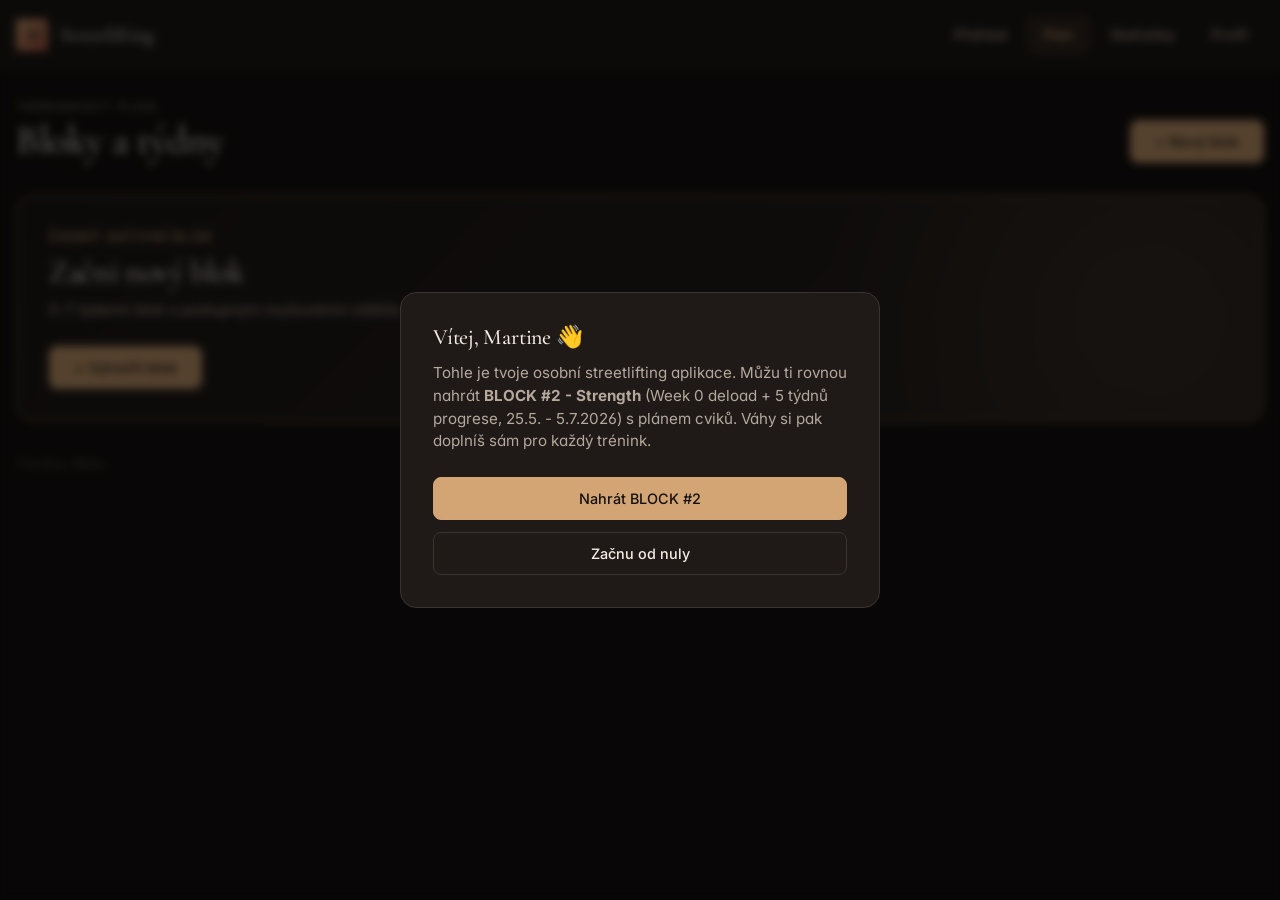
<file: plan.html>
<!DOCTYPE html>
<html lang="cs">
<head>
  <meta charset="UTF-8">
  <meta name="viewport" content="width=device-width, initial-scale=1.0, viewport-fit=cover">
  <meta name="theme-color" content="#15110f">
  <title>Streetlifting — Plán</title>
  <link rel="preconnect" href="https://fonts.googleapis.com">
  <link rel="preconnect" href="https://fonts.gstatic.com" crossorigin>
  <link href="https://fonts.googleapis.com/css2?family=Cormorant+Garamond:wght@400;500;600&family=Inter:wght@400;500;600;700&family=JetBrains+Mono:wght@400;500&display=swap" rel="stylesheet">
  <link rel="stylesheet" href="css/main.css">
</head>
<body>
  <div class="app">
    <header class="topbar" id="topbar"></header>

    <main class="main">
      <div class="page-header flex-between" style="flex-direction: row; align-items: flex-end;">
        <div>
          <span class="eyebrow">Tréninkový plán</span>
          <h1>Bloky a týdny</h1>
        </div>
        <button class="btn btn-primary" id="btn-new-block">+ Nový blok</button>
      </div>

      <!-- Current block highlight -->
      <div id="current-block-section"></div>

      <!-- All blocks list -->
      <h3 class="mt-6 mb-3" style="color: var(--text-muted); font-size: 1rem;">Všechny bloky</h3>
      <div id="blocks-list" class="grid grid-2"></div>
    </main>

    <nav class="bottomnav" id="bottomnav"></nav>
  </div>

  <script src="js/data.js"></script>
  <script src="js/app.js"></script>
  <script src="js/cloud-sync.js"></script>
  <script src="js/seed.js"></script>
  <script src="js/plan.js"></script>
</body>
</html>
</file>
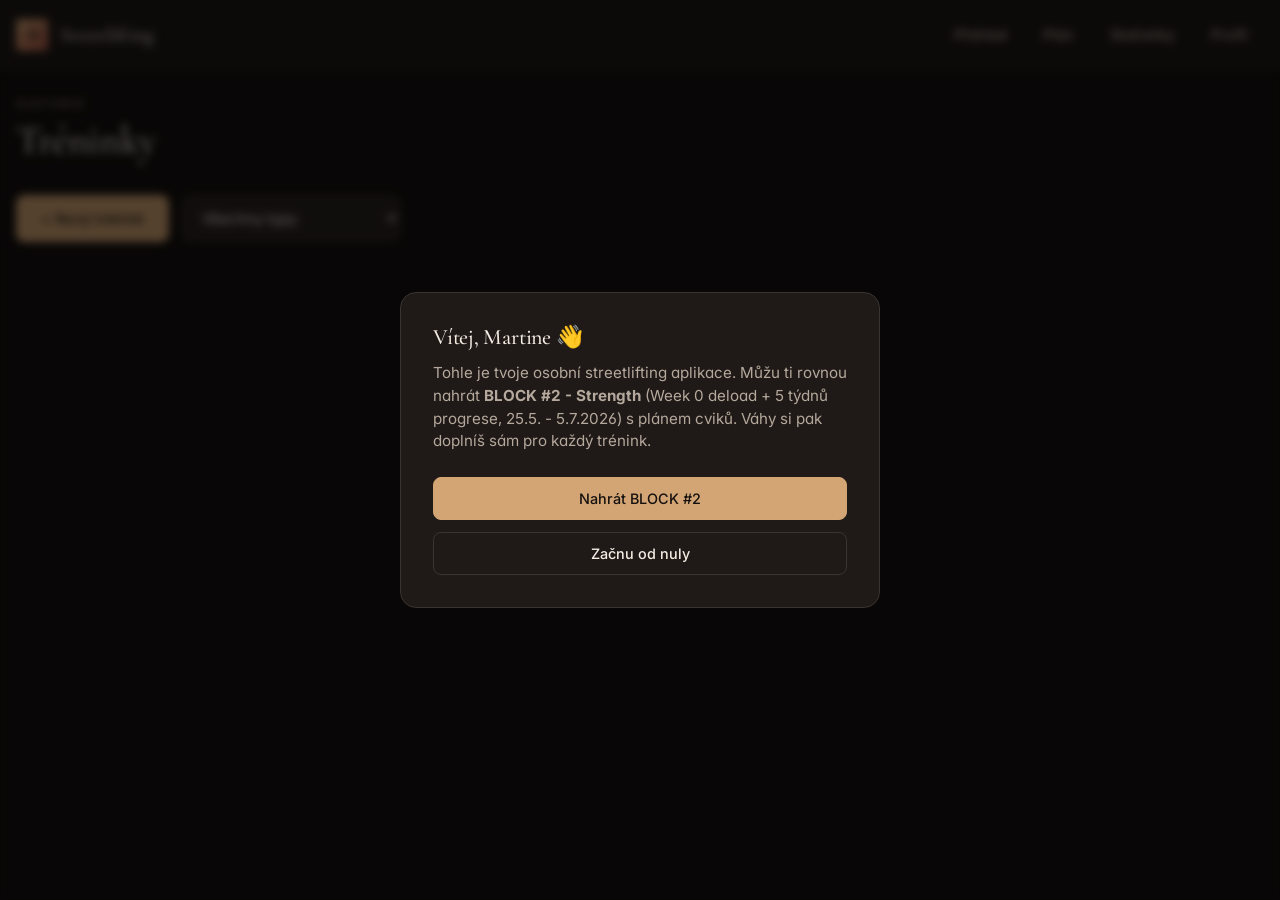
<file: training.html>
<!DOCTYPE html>
<html lang="cs">
<head>
  <meta charset="UTF-8">
  <meta name="viewport" content="width=device-width, initial-scale=1.0, viewport-fit=cover">
  <meta name="theme-color" content="#15110f">
  <title>Streetlifting — Trénink</title>
  <link rel="preconnect" href="https://fonts.googleapis.com">
  <link rel="preconnect" href="https://fonts.gstatic.com" crossorigin>
  <link href="https://fonts.googleapis.com/css2?family=Cormorant+Garamond:wght@400;500;600&family=Inter:wght@400;500;600;700&family=JetBrains+Mono:wght@400;500&display=swap" rel="stylesheet">
  <link rel="stylesheet" href="css/main.css">
</head>
<body>
  <div class="app">
    <header class="topbar" id="topbar"></header>

    <main class="main">
      <!-- View mode: list of all workouts -->
      <div id="workout-list-view">
        <div class="page-header">
          <span class="eyebrow">Historie</span>
          <h1>Tréninky</h1>
        </div>

        <div class="flex gap-3 mb-5" style="flex-wrap: wrap;">
          <button class="btn btn-primary" id="btn-new-workout">+ Nový trénink</button>
          <select id="filter-type" class="full-width" style="max-width: 220px;">
            <option value="">Všechny typy</option>
          </select>
        </div>

        <div id="workout-list"></div>
      </div>

      <!-- Edit mode: editing one workout -->
      <div id="workout-editor-view" style="display: none;">
        <div class="page-header flex-between" style="flex-direction: row; align-items: flex-end;">
          <div>
            <span class="eyebrow" id="editor-eyebrow">Trénink</span>
            <h1 id="editor-title">Záznam tréninku</h1>
          </div>
          <button class="btn btn-ghost btn-sm" id="btn-back-to-list">← Zpět</button>
        </div>

        <!-- Exercises (table nahoře) -->
        <section class="mb-5">
          <div class="card-header" style="margin-bottom: var(--space-3);">
            <span class="card-title">Cviky</span>
            <button class="btn btn-ghost btn-sm" id="btn-add-exercise" style="display: none;">+ Přidat cvik</button>
          </div>

          <div class="workout-table" id="exercise-table">
            <div class="workout-row header">
              <div>Cvik</div>
              <div class="text-center">Série</div>
              <div class="text-center">Opak.</div>
              <div class="text-center">Váha (kg)</div>
              <div class="text-center">RPE</div>
              <div class="text-center">Rest</div>
              <div class="header-record">Záznam</div>
            </div>
            <div id="exercise-rows"></div>
          </div>
        </section>

        <!-- Notes -->
        <section class="card mb-5">
          <label for="workout-notes">Záznam / poznámky k tréninku</label>
          <textarea id="workout-notes" rows="4" placeholder="Jak ti šel trénink, pocity, technika..."></textarea>
        </section>

        <!-- Edit details banner (dole, collapsed) -->
        <details class="edit-details-banner mb-5" id="edit-details-banner">
          <summary>
            <span class="edit-details-icon">▾</span>
            <span>Upravit detaily tréninku</span>
            <span class="edit-details-hint">Datum • Typ • Blok</span>
          </summary>
          <div class="edit-details-body">
            <div class="grid grid-2-mobile" style="grid-template-columns: 1fr 1fr; gap: var(--space-3);">
              <div class="field">
                <label>Datum</label>
                <input type="date" id="workout-date">
              </div>
              <div class="field">
                <label>Typ tréninku</label>
                <select id="workout-type"></select>
              </div>
            </div>
            <div class="field" style="margin-bottom: var(--space-3);">
              <label>Blok / týden (volitelné)</label>
              <select id="workout-block"></select>
            </div>
            <button class="btn btn-ghost btn-sm" id="btn-add-exercise-bottom">+ Přidat doplňkový cvik</button>
          </div>
        </details>

        <!-- Actions -->
        <div class="flex gap-3" style="flex-wrap: wrap; justify-content: space-between;">
          <button class="btn btn-ghost" id="btn-reset-workout" style="display: none;">↺ Vrátit do plánu</button>
          <div class="flex gap-3" style="margin-left: auto; flex-wrap: wrap;">
            <button class="btn btn-ghost" id="btn-cancel">Zrušit</button>
            <button class="btn btn-ghost text-warning" id="btn-skip-workout">× Nedokončeno</button>
            <button class="btn btn-primary" id="btn-complete-workout">✓ Dokončeno</button>
          </div>
        </div>
      </div>
    </main>

    <nav class="bottomnav" id="bottomnav"></nav>
  </div>

  <script src="js/data.js"></script>
  <script src="js/app.js"></script>
  <script src="js/cloud-sync.js"></script>
  <script src="js/seed.js"></script>
  <script src="js/training.js"></script>
</body>
</html>
</file>
<file: css/main.css>
/* ============================================
   STREETLIFTING TRACKER - Design System
   Author: Martin
   ============================================ */

/* --- Reset & Base --- */
*, *::before, *::after {
  box-sizing: border-box;
  margin: 0;
  padding: 0;
}

:root {
  /* Color palette — warm dark, athletic & elegant */
  --bg-primary: #15110f;
  --bg-surface: #1f1a17;
  --bg-surface-2: #2a2421;
  --bg-surface-3: #3a3330;
  --border: #3a3330;
  --border-subtle: #2a2421;

  --text-primary: #f5ede4;
  --text-secondary: #b5a89c;
  --text-muted: #7a6e64;
  --text-faint: #4a423d;

  --accent: #d4a574;
  --accent-hover: #e0b685;
  --accent-dim: #8a6a4a;
  --accent-bg: rgba(212, 165, 116, 0.1);

  --success: #7a9b6e;
  --warning: #c97862;
  --danger: #b85c4a;
  --info: #6e8a9b;

  --rpe-low: #7a9b6e;
  --rpe-mid: #d4a574;
  --rpe-high: #c97862;
  --rpe-max: #b85c4a;

  /* Typography */
  --font-display: 'Cormorant Garamond', Georgia, 'Times New Roman', serif;
  --font-body: 'Inter', -apple-system, BlinkMacSystemFont, 'Segoe UI', system-ui, sans-serif;
  --font-mono: 'JetBrains Mono', ui-monospace, 'SF Mono', Consolas, monospace;

  /* Spacing scale */
  --space-1: 0.25rem;
  --space-2: 0.5rem;
  --space-3: 0.75rem;
  --space-4: 1rem;
  --space-5: 1.5rem;
  --space-6: 2rem;
  --space-7: 3rem;
  --space-8: 4rem;

  /* Radii */
  --radius-sm: 4px;
  --radius: 8px;
  --radius-lg: 12px;
  --radius-xl: 16px;

  /* Transitions */
  --transition-fast: 0.15s ease;
  --transition: 0.25s ease;

  /* Shadows */
  --shadow-sm: 0 1px 2px rgba(0, 0, 0, 0.2);
  --shadow: 0 4px 12px rgba(0, 0, 0, 0.25);
  --shadow-lg: 0 12px 32px rgba(0, 0, 0, 0.35);
}

html {
  font-size: 16px;
  -webkit-text-size-adjust: 100%;
}

body {
  font-family: var(--font-body);
  background: var(--bg-primary);
  color: var(--text-primary);
  line-height: 1.5;
  font-size: 0.95rem;
  min-height: 100vh;
  font-feature-settings: 'cv02', 'cv03', 'cv04', 'cv11';
  -webkit-font-smoothing: antialiased;
  -moz-osx-font-smoothing: grayscale;
}

/* --- Typography --- */
h1, h2, h3, h4 {
  font-family: var(--font-display);
  font-weight: 500;
  line-height: 1.15;
  color: var(--text-primary);
  letter-spacing: -0.01em;
}

h1 { font-size: 2.5rem; }
h2 { font-size: 1.875rem; }
h3 { font-size: 1.375rem; }
h4 { font-size: 1.125rem; }

p { color: var(--text-secondary); }

a {
  color: var(--accent);
  text-decoration: none;
  transition: color var(--transition-fast);
}
a:hover { color: var(--accent-hover); }

.text-muted { color: var(--text-muted); }
.text-faint { color: var(--text-faint); }
.text-accent { color: var(--accent); }
.text-success { color: var(--success); }
.text-warning { color: var(--warning); }
.text-danger { color: var(--danger); }

.mono { font-family: var(--font-mono); }
.serif { font-family: var(--font-display); }

/* --- Layout --- */
.app {
  display: flex;
  flex-direction: column;
  min-height: 100vh;
}

.main {
  flex: 1;
  padding: var(--space-5) var(--space-4) calc(var(--space-8) + 80px);
  max-width: 1280px;
  width: 100%;
  margin: 0 auto;
}

.page-header {
  margin-bottom: var(--space-6);
  display: flex;
  flex-direction: column;
  gap: var(--space-1);
}

.page-header .eyebrow {
  font-size: 0.75rem;
  text-transform: uppercase;
  letter-spacing: 0.15em;
  color: var(--text-muted);
  font-weight: 600;
}

.page-header h1 {
  font-size: 2rem;
}

/* --- Top bar (desktop) --- */
.topbar {
  display: none;
  border-bottom: 1px solid var(--border-subtle);
  background: var(--bg-surface);
}

.topbar-inner {
  max-width: 1280px;
  margin: 0 auto;
  padding: var(--space-4);
  display: flex;
  align-items: center;
  justify-content: space-between;
}

.brand {
  display: flex;
  align-items: center;
  gap: var(--space-3);
  font-family: var(--font-display);
  font-size: 1.25rem;
  font-weight: 500;
  color: var(--text-primary);
}

.brand-mark {
  width: 32px;
  height: 32px;
  border-radius: var(--radius-sm);
  background: linear-gradient(135deg, var(--accent), var(--danger));
  display: flex;
  align-items: center;
  justify-content: center;
  font-family: var(--font-display);
  font-style: italic;
  color: var(--bg-primary);
  font-weight: 600;
}

.nav-desktop {
  display: flex;
  gap: var(--space-1);
}

.nav-link {
  padding: var(--space-2) var(--space-4);
  border-radius: var(--radius);
  color: var(--text-secondary);
  font-size: 0.9rem;
  font-weight: 500;
  transition: all var(--transition-fast);
}

.nav-link:hover {
  background: var(--bg-surface-2);
  color: var(--text-primary);
}

.nav-link.active {
  background: var(--accent-bg);
  color: var(--accent);
}

/* --- Bottom nav (mobile) --- */
.bottomnav {
  position: fixed;
  bottom: 0;
  left: 0;
  right: 0;
  background: var(--bg-surface);
  border-top: 1px solid var(--border-subtle);
  display: flex;
  justify-content: space-around;
  padding: var(--space-2) 0 calc(var(--space-2) + env(safe-area-inset-bottom));
  z-index: 50;
}

.bottomnav-item {
  display: flex;
  flex-direction: column;
  align-items: center;
  gap: var(--space-1);
  padding: var(--space-2) var(--space-3);
  color: var(--text-muted);
  font-size: 0.7rem;
  font-weight: 500;
  transition: color var(--transition-fast);
  flex: 1;
  max-width: 80px;
}

.bottomnav-item svg {
  width: 22px;
  height: 22px;
}

.bottomnav-item.active {
  color: var(--accent);
}

/* --- Cards --- */
.card {
  background: var(--bg-surface);
  border: 1px solid var(--border-subtle);
  border-radius: var(--radius-lg);
  padding: var(--space-5);
}

.card-compact { padding: var(--space-4); }

.card-header {
  display: flex;
  align-items: center;
  justify-content: space-between;
  margin-bottom: var(--space-4);
}

.card-title {
  font-size: 0.75rem;
  text-transform: uppercase;
  letter-spacing: 0.12em;
  color: var(--text-muted);
  font-weight: 600;
}

/* --- Grid layouts --- */
.grid {
  display: grid;
  gap: var(--space-4);
}

.grid-2 { grid-template-columns: repeat(2, 1fr); }
.grid-3 { grid-template-columns: repeat(3, 1fr); }
.grid-4 { grid-template-columns: repeat(4, 1fr); }

@media (max-width: 720px) {
  .grid-2, .grid-3, .grid-4 { grid-template-columns: 1fr; }
  .grid-2-mobile { grid-template-columns: repeat(2, 1fr) !important; }
}

/* --- Stats --- */
.stat {
  display: flex;
  flex-direction: column;
  gap: var(--space-1);
}

.stat-label {
  font-size: 0.7rem;
  text-transform: uppercase;
  letter-spacing: 0.1em;
  color: var(--text-muted);
  font-weight: 600;
}

.stat-value {
  font-family: var(--font-display);
  font-size: 2rem;
  line-height: 1;
  color: var(--text-primary);
  font-weight: 500;
}

.stat-value-sm { font-size: 1.5rem; }

.stat-unit {
  font-size: 0.85rem;
  color: var(--text-muted);
  font-family: var(--font-body);
  font-weight: 400;
  margin-left: var(--space-1);
}

.stat-trend {
  font-size: 0.8rem;
  color: var(--text-muted);
  display: flex;
  align-items: center;
  gap: var(--space-1);
}

.stat-trend.up { color: var(--success); }
.stat-trend.down { color: var(--warning); }

/* --- Buttons --- */
.btn {
  display: inline-flex;
  align-items: center;
  justify-content: center;
  gap: var(--space-2);
  padding: var(--space-3) var(--space-5);
  border: 1px solid transparent;
  border-radius: var(--radius);
  font-family: var(--font-body);
  font-size: 0.9rem;
  font-weight: 500;
  cursor: pointer;
  transition: all var(--transition-fast);
  background: var(--bg-surface-2);
  color: var(--text-primary);
  text-decoration: none;
  white-space: nowrap;
}

.btn:hover {
  background: var(--bg-surface-3);
}

.btn-primary {
  background: var(--accent);
  color: var(--bg-primary);
  border-color: var(--accent);
}
.btn-primary:hover {
  background: var(--accent-hover);
  color: var(--bg-primary);
}

.btn-ghost {
  background: transparent;
  border-color: var(--border);
}
.btn-ghost:hover {
  background: var(--bg-surface-2);
  border-color: var(--border);
}

.btn-sm { padding: var(--space-2) var(--space-3); font-size: 0.8rem; }
.btn-icon { padding: var(--space-2); width: 40px; height: 40px; }
.btn-block { width: 100%; }

/* --- Inputs --- */
input, select, textarea {
  font-family: var(--font-body);
  font-size: 0.95rem;
  padding: var(--space-3) var(--space-4);
  background: var(--bg-surface-2);
  border: 1px solid var(--border);
  border-radius: var(--radius);
  color: var(--text-primary);
  width: 100%;
  transition: border-color var(--transition-fast);
}

input:focus, select:focus, textarea:focus {
  outline: none;
  border-color: var(--accent);
}

label {
  display: block;
  font-size: 0.75rem;
  text-transform: uppercase;
  letter-spacing: 0.1em;
  color: var(--text-muted);
  font-weight: 600;
  margin-bottom: var(--space-2);
}

.field { margin-bottom: var(--space-4); }

/* --- Tables / Exercise list --- */
.workout-table {
  width: 100%;
  background: var(--bg-surface);
  border-radius: var(--radius-lg);
  overflow: hidden;
  border: 1px solid var(--border);
  box-shadow: var(--shadow);
}

.workout-row {
  display: grid;
  grid-template-columns: minmax(0, 1.2fr) 56px 64px 100px 72px 110px minmax(0, 1.3fr);
  gap: var(--space-3);
  padding: var(--space-4) var(--space-5);
  border-bottom: 1px solid var(--border-subtle);
  align-items: center;
}

.workout-row:last-child { border-bottom: none; }

.workout-row.header {
  background: var(--bg-surface-2);
  font-size: 0.72rem;
  text-transform: uppercase;
  letter-spacing: 0.14em;
  color: var(--text-secondary);
  font-weight: 700;
  padding-top: var(--space-3);
  padding-bottom: var(--space-3);
}

/* Cvik (název) — nejvýraznější */
.workout-row .exercise-name {
  font-family: var(--font-display);
  font-size: 1.25rem;
  font-weight: 500;
  color: var(--text-primary);
  text-align: left;
  letter-spacing: -0.005em;
}

.workout-row input {
  padding: 10px 8px;
  font-family: var(--font-mono);
  font-size: 1.05rem;
  font-weight: 500;
  background: transparent;
  border: 1px solid transparent;
  text-align: center;
  color: var(--text-primary);
  border-radius: var(--radius-sm);
}

.workout-row input::placeholder {
  color: var(--text-faint);
  font-weight: 400;
}

.workout-row input:hover:not([readonly]) {
  background: var(--bg-surface-2);
  border-color: var(--border);
}

.workout-row input:focus:not([readonly]) {
  border-color: var(--accent);
  background: var(--bg-surface-2);
  color: var(--accent);
}

/* Editovatelná pole (Váha, RPE, Záznam) — vyšší vizuální váha */
.workout-row input[data-field="weight"],
.workout-row input[data-field="rpe"],
.workout-row input[data-field="record"] {
  background: var(--bg-surface-2);
  border-color: var(--border-subtle);
  font-weight: 600;
  font-size: 1.1rem;
}

.workout-row input[data-field="weight"]:focus,
.workout-row input[data-field="rpe"]:focus,
.workout-row input[data-field="record"]:focus {
  border-color: var(--accent);
  background: var(--bg-primary);
}

/* Záznam zarovnání vlevo (text input, ne číslo) */
.workout-row input[data-field="record"] {
  text-align: left;
  padding-left: 10px;
  font-size: 1rem;
  margin-left: 20px;
}

.workout-row .record-na { margin-left: 20px; }

/* Záznam header — posun aby byl nad posunutým inputem */
.workout-row.header .header-record { padding-left: 20px; }

.workout-row .record-na {
  text-align: center;
  color: var(--text-faint);
  font-family: var(--font-mono);
  font-size: 0.9rem;
  user-select: none;
}

/* Zamčená pole (Cvik / Série / Opak. / Rest) */
.workout-row input.locked,
.workout-row input[readonly] {
  color: var(--text-secondary);
  background: transparent !important;
  border-color: transparent !important;
  cursor: default;
  pointer-events: none;
}

.workout-row input.locked.exercise-name {
  color: var(--text-primary);
}

/* Hlavní cviky — výraznější row */
.workout-row.is-main {
  background: rgba(212, 165, 116, 0.05);
  border-left: 3px solid var(--accent);
  padding-left: calc(var(--space-5) - 3px);
}

.workout-row.is-main .exercise-name {
  color: var(--text-primary);
  font-weight: 600;
}

.workout-row.is-main input[data-field="weight"],
.workout-row.is-main input[data-field="rpe"],
.workout-row.is-main input[data-field="record"] {
  background: var(--bg-surface);
  border-color: var(--accent-dim);
  font-size: 1.2rem;
}

.workout-row.is-main input[data-field="record"] {
  font-size: 1.05rem;
}

.exercise-name-row {
  display: flex;
  align-items: center;
  gap: var(--space-2);
  margin-bottom: var(--space-3);
}
.exercise-name-row .exercise-name { flex: 1; }

/* --- Planned day card (Plan page) --- */
.planned-day-card {
  background: var(--bg-surface-2);
  border: 1px solid var(--border-subtle);
  border-radius: var(--radius);
  padding: var(--space-4);
}
.planned-day-card.completed { opacity: 0.65; }

.planned-exercise-list {
  display: flex;
  flex-direction: column;
  gap: 6px;
  margin-top: var(--space-3);
  padding-top: var(--space-3);
  border-top: 1px dashed var(--border-subtle);
}
.planned-exercise {
  display: grid;
  grid-template-columns: 1fr 80px 70px;
  gap: var(--space-2);
  font-size: 0.85rem;
  align-items: center;
  padding: 4px 0;
}
.planned-exercise.main {
  font-weight: 500;
  color: var(--text-primary);
}
.planned-exercise:not(.main) {
  color: var(--text-muted);
}
.planned-exercise .ex-sets {
  font-family: var(--font-mono);
  font-size: 0.8rem;
  text-align: center;
}
.planned-exercise .ex-rpe {
  font-family: var(--font-mono);
  font-size: 0.75rem;
  text-align: right;
  color: var(--text-muted);
}

.workout-row .exercise-name {
  text-align: left;
  font-weight: 500;
}

@media (max-width: 720px) {
  .workout-row {
    grid-template-columns: 1fr;
    padding: var(--space-4);
    gap: var(--space-3);
    background: var(--bg-surface);
    border-radius: var(--radius-lg);
    margin-bottom: var(--space-3);
    border: 1px solid var(--border-subtle);
    border-bottom: 1px solid var(--border-subtle);
  }
  .workout-row.header { display: none; }
  .workout-row.is-main {
    border-left-width: 4px;
    background: linear-gradient(135deg, rgba(212, 165, 116, 0.06), var(--bg-surface));
  }
  .workout-table {
    background: transparent;
    border: none;
    box-shadow: none;
  }
  .workout-row .exercise-name {
    font-size: 1.5rem;
    font-family: var(--font-display);
    font-weight: 500;
    color: var(--text-primary);
    line-height: 1.1;
  }
  .workout-row.is-main .exercise-name {
    font-weight: 600;
  }
  .workout-row .field-group {
    display: grid;
    grid-template-columns: repeat(5, 1fr);
    gap: var(--space-2);
    padding-top: var(--space-2);
    border-top: 1px solid var(--border-subtle);
  }
  .workout-row .field-mobile.record-mobile {
    grid-column: 1 / -1;
    margin-top: var(--space-2);
  }
  .workout-row .field-mobile.record-mobile input {
    text-align: left;
    padding-left: 10px;
  }
  .workout-row .field-group .field-mobile {
    display: flex;
    flex-direction: column;
    gap: 4px;
    align-items: center;
  }
  .workout-row .field-group .field-mobile label {
    font-size: 0.65rem;
    margin: 0;
    text-align: center;
    text-transform: uppercase;
    letter-spacing: 0.1em;
    font-weight: 600;
    color: var(--text-muted);
  }
  .workout-row .field-group .field-mobile input {
    width: 100%;
    text-align: center;
    padding: 8px 4px;
    font-size: 1rem;
    font-family: var(--font-mono);
    font-weight: 600;
    border-radius: var(--radius-sm);
  }
  /* Editovatelná pole mobile — vizuálně dominantní */
  .workout-row .field-mobile input[data-field="weight"],
  .workout-row .field-mobile input[data-field="rpe"] {
    background: var(--bg-surface-2);
    border: 1px solid var(--border);
    font-size: 1.1rem;
    color: var(--accent);
  }
  .workout-row.is-main .field-mobile input[data-field="weight"],
  .workout-row.is-main .field-mobile input[data-field="rpe"] {
    border-color: var(--accent-dim);
    font-size: 1.2rem;
  }
}

/* --- Block / week badges --- */
.badge {
  display: inline-flex;
  align-items: center;
  gap: var(--space-1);
  padding: var(--space-1) var(--space-3);
  border-radius: 999px;
  font-size: 0.75rem;
  font-weight: 600;
  background: var(--bg-surface-2);
  color: var(--text-secondary);
}

.badge-accent { background: var(--accent-bg); color: var(--accent); }
.badge-success { background: rgba(122, 155, 110, 0.15); color: var(--success); }
.badge-warning { background: rgba(201, 120, 98, 0.15); color: var(--warning); }
.badge-danger { background: rgba(184, 92, 74, 0.15); color: var(--danger); }
.badge-deload { background: rgba(110, 138, 155, 0.15); color: var(--info); }

/* --- Block cards --- */
.block-card {
  background: var(--bg-surface);
  border: 1px solid var(--border-subtle);
  border-radius: var(--radius-lg);
  padding: var(--space-5);
  transition: border-color var(--transition);
}

.block-card.active {
  border-color: var(--accent-dim);
}

.block-card h3 {
  font-family: var(--font-display);
  margin-bottom: var(--space-1);
}

.block-meta {
  font-size: 0.8rem;
  color: var(--text-muted);
  margin-bottom: var(--space-4);
}

.weeks-list {
  display: flex;
  flex-direction: column;
  gap: var(--space-2);
}

.week-item {
  display: flex;
  align-items: center;
  justify-content: space-between;
  padding: var(--space-3) var(--space-4);
  background: var(--bg-surface-2);
  border: 1px solid transparent;
  border-radius: var(--radius);
  transition: all var(--transition-fast);
  cursor: pointer;
}

.week-item:hover {
  border-color: var(--border);
}

.week-item.current {
  border-color: var(--accent-dim);
  background: var(--accent-bg);
}

.week-item.completed { opacity: 0.6; }

.week-info { display: flex; flex-direction: column; gap: var(--space-1); }
.week-title { font-weight: 500; color: var(--text-primary); }
.week-dates { font-size: 0.8rem; color: var(--text-muted); }

/* --- Chart container --- */
.chart-container {
  position: relative;
  height: 280px;
  margin-top: var(--space-3);
}

.chart-container.tall { height: 360px; }

/* --- Edit details banner (training editor) --- */
.edit-details-banner {
  background: var(--bg-surface);
  border: 1px solid var(--border-subtle);
  border-radius: var(--radius-lg);
  overflow: hidden;
  transition: border-color var(--transition-fast);
}

.edit-details-banner[open] {
  border-color: var(--border);
}

.edit-details-banner summary {
  list-style: none;
  cursor: pointer;
  padding: var(--space-4);
  display: flex;
  align-items: center;
  gap: var(--space-3);
  font-size: 0.9rem;
  font-weight: 500;
  color: var(--text-secondary);
  user-select: none;
  transition: color var(--transition-fast);
}

.edit-details-banner summary:hover {
  color: var(--text-primary);
}

.edit-details-banner summary::-webkit-details-marker {
  display: none;
}

.edit-details-icon {
  font-size: 0.9rem;
  color: var(--text-muted);
  transition: transform var(--transition-fast);
  display: inline-block;
}

.edit-details-banner[open] .edit-details-icon {
  transform: rotate(180deg);
}

.edit-details-hint {
  margin-left: auto;
  font-size: 0.75rem;
  color: var(--text-muted);
  font-weight: 400;
}

.edit-details-body {
  padding: 0 var(--space-4) var(--space-4);
  border-top: 1px solid var(--border-subtle);
  padding-top: var(--space-4);
}

/* --- Aktuální týden (Dashboard) --- */
.current-week-header {
  display: flex;
  justify-content: space-between;
  align-items: flex-end;
  margin-bottom: var(--space-4);
  gap: var(--space-3);
  flex-wrap: wrap;
}

.current-week-title {
  font-family: var(--font-display);
  font-size: 1.875rem;
  line-height: 1.1;
  margin: var(--space-1) 0;
}

.current-week-dates {
  font-size: 0.85rem;
  color: var(--text-muted);
}

.week-days-grid {
  display: grid;
  grid-template-columns: repeat(3, 1fr);
  gap: var(--space-3);
}

@media (max-width: 720px) {
  .week-days-grid { grid-template-columns: 1fr; }
}

.week-day-card {
  background: var(--bg-surface);
  border: 1px solid var(--border-subtle);
  border-radius: var(--radius-lg);
  padding: var(--space-4);
  display: flex;
  flex-direction: column;
  gap: var(--space-2);
  transition: border-color var(--transition-fast);
}

.week-day-card:hover {
  border-color: var(--border);
}

.week-day-card.is-today {
  border-color: var(--accent-dim);
  background: linear-gradient(135deg, var(--bg-surface), var(--accent-bg));
}

.week-day-card.completed {
  opacity: 0.7;
}

.week-day-card.missed {
  border-color: rgba(184, 92, 74, 0.3);
}

.week-day-header {
  display: flex;
  justify-content: space-between;
  align-items: flex-start;
  gap: var(--space-2);
}

.week-day-name {
  font-family: var(--font-display);
  font-size: 1.25rem;
  font-weight: 500;
  color: var(--text-primary);
  line-height: 1;
}

.week-day-date {
  font-size: 0.75rem;
  color: var(--text-muted);
  margin-top: 4px;
}

.week-day-status {
  font-size: 0.7rem;
  font-weight: 600;
  padding: 2px 8px;
  border-radius: 999px;
  text-transform: uppercase;
  letter-spacing: 0.05em;
  white-space: nowrap;
}

.week-day-status.completed { background: rgba(122, 155, 110, 0.15); color: var(--success); }
.week-day-status.today { background: var(--accent-bg); color: var(--accent); }
.week-day-status.upcoming { background: var(--bg-surface-2); color: var(--text-muted); }
.week-day-status.missed { background: rgba(184, 92, 74, 0.15); color: var(--danger); }
.week-day-status.skipped { background: rgba(201, 120, 98, 0.15); color: var(--warning); }
.week-day-status.upcoming { background: var(--bg-surface-2); color: var(--text-muted); }

.btn.btn-disabled,
.btn:disabled {
  opacity: 0.4;
  cursor: not-allowed;
  pointer-events: none;
}

/* --- PR Grid (Statistiky) --- */
.prs-grid-container {
  display: grid;
  grid-template-columns: repeat(2, 1fr);
  gap: var(--space-4);
}

@media (max-width: 720px) {
  .prs-grid-container { grid-template-columns: 1fr; }
}

.pr-card {
  background: var(--bg-surface);
  border: 1px solid var(--border-subtle);
  border-radius: var(--radius-lg);
  padding: var(--space-4);
}

.pr-card-header {
  display: flex;
  justify-content: space-between;
  align-items: baseline;
  margin-bottom: var(--space-3);
}

.pr-card-title {
  font-family: var(--font-display);
  font-size: 1.5rem;
  font-weight: 600;
  margin: 0;
  color: var(--text-primary);
}

.pr-card-hint {
  font-size: 0.7rem;
  color: var(--text-muted);
  text-transform: uppercase;
  letter-spacing: 0.1em;
}

.pr-grid {
  display: grid;
  grid-template-columns: repeat(5, 1fr);
  gap: var(--space-2);
}

@media (max-width: 480px) {
  .pr-grid { grid-template-columns: repeat(5, 1fr); }
}

.pr-cell {
  background: var(--bg-surface-2);
  border: 1px solid transparent;
  border-radius: var(--radius);
  padding: var(--space-2);
  text-align: center;
  cursor: pointer;
  transition: all var(--transition-fast);
  display: flex;
  flex-direction: column;
  justify-content: center;
  align-items: center;
  min-height: 64px;
}

.pr-cell:hover {
  border-color: var(--accent-dim);
  background: var(--bg-surface-3);
}

.pr-cell.has-data {
  background: linear-gradient(135deg, var(--bg-surface-2), rgba(212, 165, 116, 0.1));
  border-color: var(--accent-dim);
}

.pr-cell-label {
  font-size: 0.7rem;
  font-weight: 600;
  color: var(--text-muted);
  text-transform: uppercase;
  letter-spacing: 0.05em;
  margin-bottom: 2px;
}

.pr-cell-value {
  font-family: var(--font-mono);
  font-size: 0.9rem;
  font-weight: 600;
  color: var(--text-primary);
  line-height: 1;
}

.pr-cell:not(.has-data) .pr-cell-value {
  color: var(--text-faint);
}

.pr-cell-date {
  font-size: 0.65rem;
  color: var(--text-muted);
  margin-top: 4px;
}

/* PR History list (v modalu) */
.pr-history-list {
  display: flex;
  flex-direction: column;
  gap: var(--space-2);
  max-height: 200px;
  overflow-y: auto;
}

.pr-history-item {
  display: grid;
  grid-template-columns: auto auto 1fr auto;
  gap: var(--space-3);
  padding: var(--space-2) var(--space-3);
  background: var(--bg-surface-2);
  border-radius: var(--radius-sm);
  font-size: 0.85rem;
  align-items: center;
}

/* --- Flash highlight (po navigaci z Plánu) --- */
@keyframes flashGlow {
  0% {
    background: var(--accent-bg);
    box-shadow: 0 0 0 4px var(--accent-bg), 0 0 24px var(--accent-bg);
  }
  100% {
    background: transparent;
    box-shadow: none;
  }
}

.flash-highlight {
  animation: flashGlow 2.2s ease-out;
  border-radius: var(--radius-lg);
  padding: var(--space-3);
  margin-left: calc(var(--space-3) * -1);
  margin-right: calc(var(--space-3) * -1);
}

/* --- Historie tréninků (training.html list view) --- */
.history-block {
  margin-bottom: var(--space-7);
}

.history-block-header {
  padding: var(--space-3) 0;
  margin-bottom: var(--space-4);
  border-bottom: 2px solid var(--accent-dim);
}

.history-block-title {
  font-family: var(--font-display);
  font-size: 1.625rem;
  font-weight: 600;
  color: var(--text-primary);
  letter-spacing: -0.01em;
  margin: 0;
}

.history-block-meta {
  font-size: 0.85rem;
  color: var(--text-muted);
  margin-top: var(--space-1);
}

.history-weeks {
  display: flex;
  flex-direction: column;
  gap: var(--space-5);
}

.history-week {
  padding-left: var(--space-4);
  border-left: 2px solid var(--border-subtle);
}

.history-week-header {
  display: flex;
  align-items: baseline;
  gap: var(--space-3);
  margin-bottom: var(--space-2);
  flex-wrap: wrap;
}

.history-week-title {
  font-size: 0.85rem;
  font-weight: 600;
  text-transform: uppercase;
  letter-spacing: 0.1em;
  color: var(--text-secondary);
}

.history-week-dates {
  font-size: 0.78rem;
  color: var(--text-muted);
  font-family: var(--font-mono);
}

@media (max-width: 720px) {
  .history-block-title { font-size: 1.375rem; }
  .history-week { padding-left: var(--space-3); }
}

.date-restriction-hint {
  background: var(--bg-surface-2);
  border: 1px dashed var(--border);
  border-radius: var(--radius);
  padding: var(--space-3) var(--space-4);
  margin-bottom: var(--space-4);
  font-size: 0.85rem;
  color: var(--text-secondary);
  line-height: 1.4;
}
.date-restriction-hint strong {
  color: var(--text-primary);
}

.week-day-skip-reason {
  font-size: 0.78rem;
  color: var(--warning);
  font-style: italic;
  padding: 6px 10px;
  background: rgba(201, 120, 98, 0.08);
  border-radius: var(--radius-sm);
  border-left: 2px solid var(--warning);
}

.week-day-type {
  font-size: 0.9rem;
  font-weight: 500;
  color: var(--text-primary);
  margin-top: var(--space-1);
}

.week-day-meta {
  font-size: 0.75rem;
  color: var(--text-muted);
  margin-bottom: var(--space-2);
}

.week-day-actions {
  display: flex;
  gap: var(--space-2);
  margin-top: auto;
}

.week-day-actions .btn {
  flex: 1;
}

/* --- Today's training quick card --- */
.today-card {
  background: linear-gradient(135deg, var(--bg-surface), var(--bg-surface-2));
  border: 1px solid var(--accent-dim);
  border-radius: var(--radius-xl);
  padding: var(--space-6);
  position: relative;
  overflow: hidden;
}

.today-card::before {
  content: '';
  position: absolute;
  top: -50%;
  right: -20%;
  width: 60%;
  height: 200%;
  background: radial-gradient(circle, var(--accent-bg) 0%, transparent 70%);
  pointer-events: none;
}

.today-card-content {
  position: relative;
  z-index: 1;
}

.today-eyebrow {
  font-size: 0.75rem;
  text-transform: uppercase;
  letter-spacing: 0.15em;
  color: var(--accent);
  font-weight: 600;
  margin-bottom: var(--space-2);
}

.today-title {
  font-family: var(--font-display);
  font-size: 2rem;
  margin-bottom: var(--space-2);
}

.today-subtitle {
  color: var(--text-secondary);
  margin-bottom: var(--space-5);
}

/* --- Heatmap --- */
.heatmap {
  display: grid;
  grid-template-columns: repeat(53, 1fr);
  gap: 2px;
  font-size: 0;
}

.heatmap-cell {
  aspect-ratio: 1;
  background: var(--bg-surface-2);
  border-radius: 2px;
}

.heatmap-cell.level-1 { background: rgba(212, 165, 116, 0.25); }
.heatmap-cell.level-2 { background: rgba(212, 165, 116, 0.5); }
.heatmap-cell.level-3 { background: rgba(212, 165, 116, 0.75); }
.heatmap-cell.level-4 { background: var(--accent); }

/* --- Utility --- */
.flex { display: flex; }
.flex-col { display: flex; flex-direction: column; }
.flex-between { display: flex; align-items: center; justify-content: space-between; }
.flex-center { display: flex; align-items: center; justify-content: center; }
.gap-1 { gap: var(--space-1); }
.gap-2 { gap: var(--space-2); }
.gap-3 { gap: var(--space-3); }
.gap-4 { gap: var(--space-4); }
.gap-5 { gap: var(--space-5); }

.mt-1 { margin-top: var(--space-1); }
.mt-2 { margin-top: var(--space-2); }
.mt-3 { margin-top: var(--space-3); }
.mt-4 { margin-top: var(--space-4); }
.mt-5 { margin-top: var(--space-5); }
.mt-6 { margin-top: var(--space-6); }

.mb-1 { margin-bottom: var(--space-1); }
.mb-2 { margin-bottom: var(--space-2); }
.mb-3 { margin-bottom: var(--space-3); }
.mb-4 { margin-bottom: var(--space-4); }
.mb-5 { margin-bottom: var(--space-5); }
.mb-6 { margin-bottom: var(--space-6); }

.text-center { text-align: center; }
.text-right { text-align: right; }
.full-width { width: 100%; }

/* --- Modals --- */
.modal-backdrop {
  position: fixed;
  inset: 0;
  background: rgba(0, 0, 0, 0.6);
  backdrop-filter: blur(4px);
  display: flex;
  align-items: center;
  justify-content: center;
  z-index: 100;
  padding: var(--space-4);
  animation: fadeIn 0.2s ease;
}

.modal {
  background: var(--bg-surface);
  border: 1px solid var(--border);
  border-radius: var(--radius-xl);
  padding: var(--space-6);
  max-width: 480px;
  width: 100%;
  max-height: 90vh;
  overflow-y: auto;
  animation: slideUp 0.25s ease;
}

@keyframes fadeIn {
  from { opacity: 0; }
  to { opacity: 1; }
}

@keyframes slideUp {
  from { transform: translateY(20px); opacity: 0; }
  to { transform: translateY(0); opacity: 1; }
}

/* --- Empty states --- */
.empty {
  text-align: center;
  padding: var(--space-7) var(--space-5);
  color: var(--text-muted);
}

.empty-icon {
  font-size: 3rem;
  opacity: 0.4;
  margin-bottom: var(--space-3);
}

/* --- RPE indicator --- */
.rpe-pill {
  display: inline-flex;
  align-items: center;
  justify-content: center;
  min-width: 32px;
  padding: var(--space-1) var(--space-2);
  border-radius: var(--radius-sm);
  font-size: 0.8rem;
  font-weight: 600;
  font-family: var(--font-mono);
}

.rpe-pill.low { background: rgba(122, 155, 110, 0.2); color: var(--rpe-low); }
.rpe-pill.mid { background: rgba(212, 165, 116, 0.2); color: var(--rpe-mid); }
.rpe-pill.high { background: rgba(201, 120, 98, 0.2); color: var(--rpe-high); }
.rpe-pill.max { background: rgba(184, 92, 74, 0.2); color: var(--rpe-max); }

/* --- Toast --- */
.toast {
  position: fixed;
  bottom: 90px;
  left: 50%;
  transform: translateX(-50%);
  background: var(--bg-surface-3);
  border: 1px solid var(--border);
  padding: var(--space-3) var(--space-5);
  border-radius: var(--radius);
  z-index: 200;
  animation: slideUp 0.2s ease;
  font-size: 0.9rem;
  box-shadow: var(--shadow-lg);
}

/* --- Desktop adjustments --- */
@media (min-width: 768px) {
  .topbar { display: block; }
  .bottomnav { display: none; }
  .main { padding-bottom: var(--space-7); }
  .page-header h1 { font-size: 2.5rem; }
}

/* --- Scrollbar --- */
::-webkit-scrollbar { width: 8px; height: 8px; }
::-webkit-scrollbar-track { background: var(--bg-surface); }
::-webkit-scrollbar-thumb { background: var(--bg-surface-3); border-radius: 4px; }
::-webkit-scrollbar-thumb:hover { background: var(--accent-dim); }
</file>
